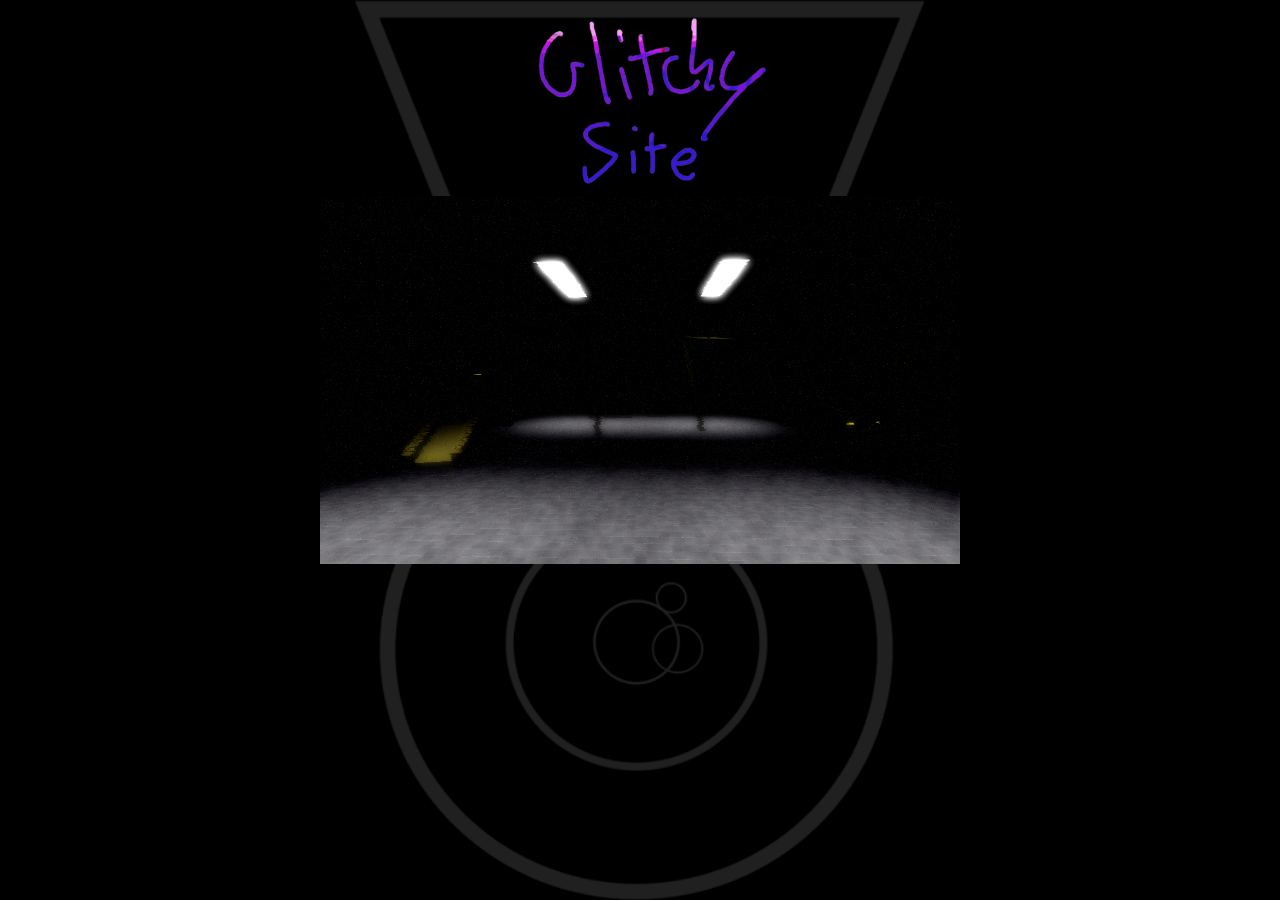
<file: index.html>
<!DOCTYPE html>
<html lang="en">
<head>
    <meta charset="UTF-8">
    <meta name="viewport" content="width=device-width, initial-scale=1.0">
    <meta name="author" content="GlitchyEye">
    <meta name="keywords" content="Game, Development, Roblox, Studio, Leaks, Developer, This google result shouldn't show you anything but it somehow shows my site?">
    <meta name="description" content="Q: What can you find here? A: Mostly my random projects. Q: Is there a purpose to this website? A: Yes there is, but I recommend you to visit it only if you're interested about roblox (at least currently). Q: Why does this site have a github.io domain? A: No Moneh :/">
    <meta property="og:image" content="https://glitchyeye.github.io/Images/creativedesign.png">
    <link rel="image_src" href="Images/creativedesign.png">
    <link rel="icon" type="image/x-icon" href="Images/icon.png">
    <link rel="stylesheet" type="text/css" href="thisisastylesheetfile.css">
    <title>Glitchy Site</title>
    <!--19 5 15-->
</head>
<body>
    <img src="Images/logo.png" id="logo_image"><br>
    <img alt="patience" src="Images/leak2.png" id="leak_image">
</body>
</html>
</file>
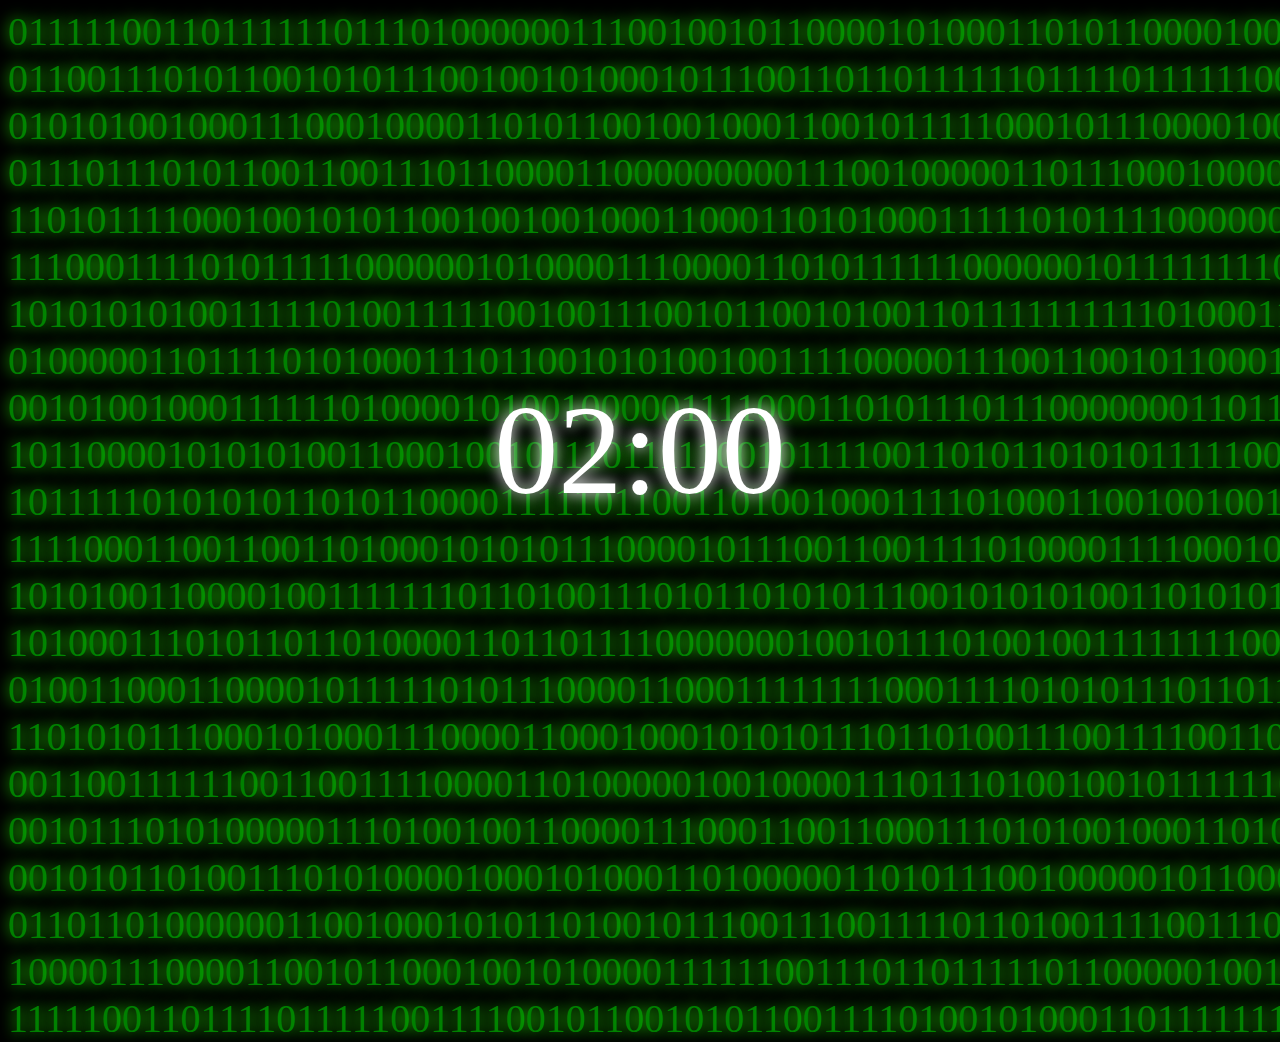
<file: startstream.html>
<!DOCTYPE html>
<html lang="en">
<head>
    <meta charset="UTF-8">
    <meta name="viewport" content="width=device-width, initial-scale=1.0">
    <title>Cool bg</title>
    <!--Just so you guys know. There isn't any lore here. Its just something I made so I can use it as a countdown for a stream :) -->
    <style>
        body
        {
            background-color: black;
            overflow-x: hidden;
            overflow-y: hidden;
            user-select: none;
        }
        #generation
        {
            width: 100%;
            height: 800px;
        }
        .classy
        {
            color:green;
            text-shadow: 0 0 15px rgb(43, 255, 0);
            font-size: 250%;
            font-family: consolas;
        }
        #timer
        {
            color:white;
            text-shadow: 0 0 15px white;
            margin: 0;
            top: 50%;
            left: 50%;
            transform: translate(-50%, -50%);
            position: absolute;
            font-size: 800%;
            font-family: consolas;
        }
    </style>
    <script>
        function great() {
            var current = 0;
            var html = document.getElementById("generation");
            var output = "";
        
            for (let i = 0; i < 1891; i++) {
        
                if (current == 85) {
                    output += "<br>";
                    current = 0;
                } else {
                    output += "<span id='c" + i + "' class='classy'>" + Math.floor(Math.random() * 2) + "</span>";
                    current++;
                }
            }
        
            html.innerHTML += output;
            loop();
            start();
        }
        function loop()
        {
            setInterval(() => {
                var html = document.getElementById("c"+Math.floor(Math.random() * 1891));
                html.innerText = Math.floor(Math.random() * 2);
            }, 1);
        }
        function start()
        {
            let time = 2 * 60;

            const countdown = setInterval(() => {
      
                const minutes = Math.floor(time / 60);
                const seconds = time % 60;
    
              
                const formattedTime = 
                    `${minutes.toString().padStart(2, '0')}:${seconds.toString().padStart(2, '0')}`;
    
                
                document.getElementById('timer').textContent = formattedTime;
    
                
                if (time <= 0) {
                    clearInterval(countdown);
                    document.getElementById('timer').textContent = "Let's begin!";
                }
    
                
                time--;
            }, 1000);
        }
    </script>
</head>
<body onload="great()">
    <div id="timer">02:00</div>
    <div id="generation"></div>
</body>
</html>
</file>
<file: thisisastylesheetfile.css>
body
{
    background-color: black !important;
    background: url("Images/darkericon.png") no-repeat;
    background-attachment: fixed;
    background-position: center;
    background-size: contain;
}
#logo_image
{
    width: 20%;
    position: relative;
    left:41%;
}
#leak_image
{
    width: 50%;
    position: absolute;
    left: 25%;
}
</file>
